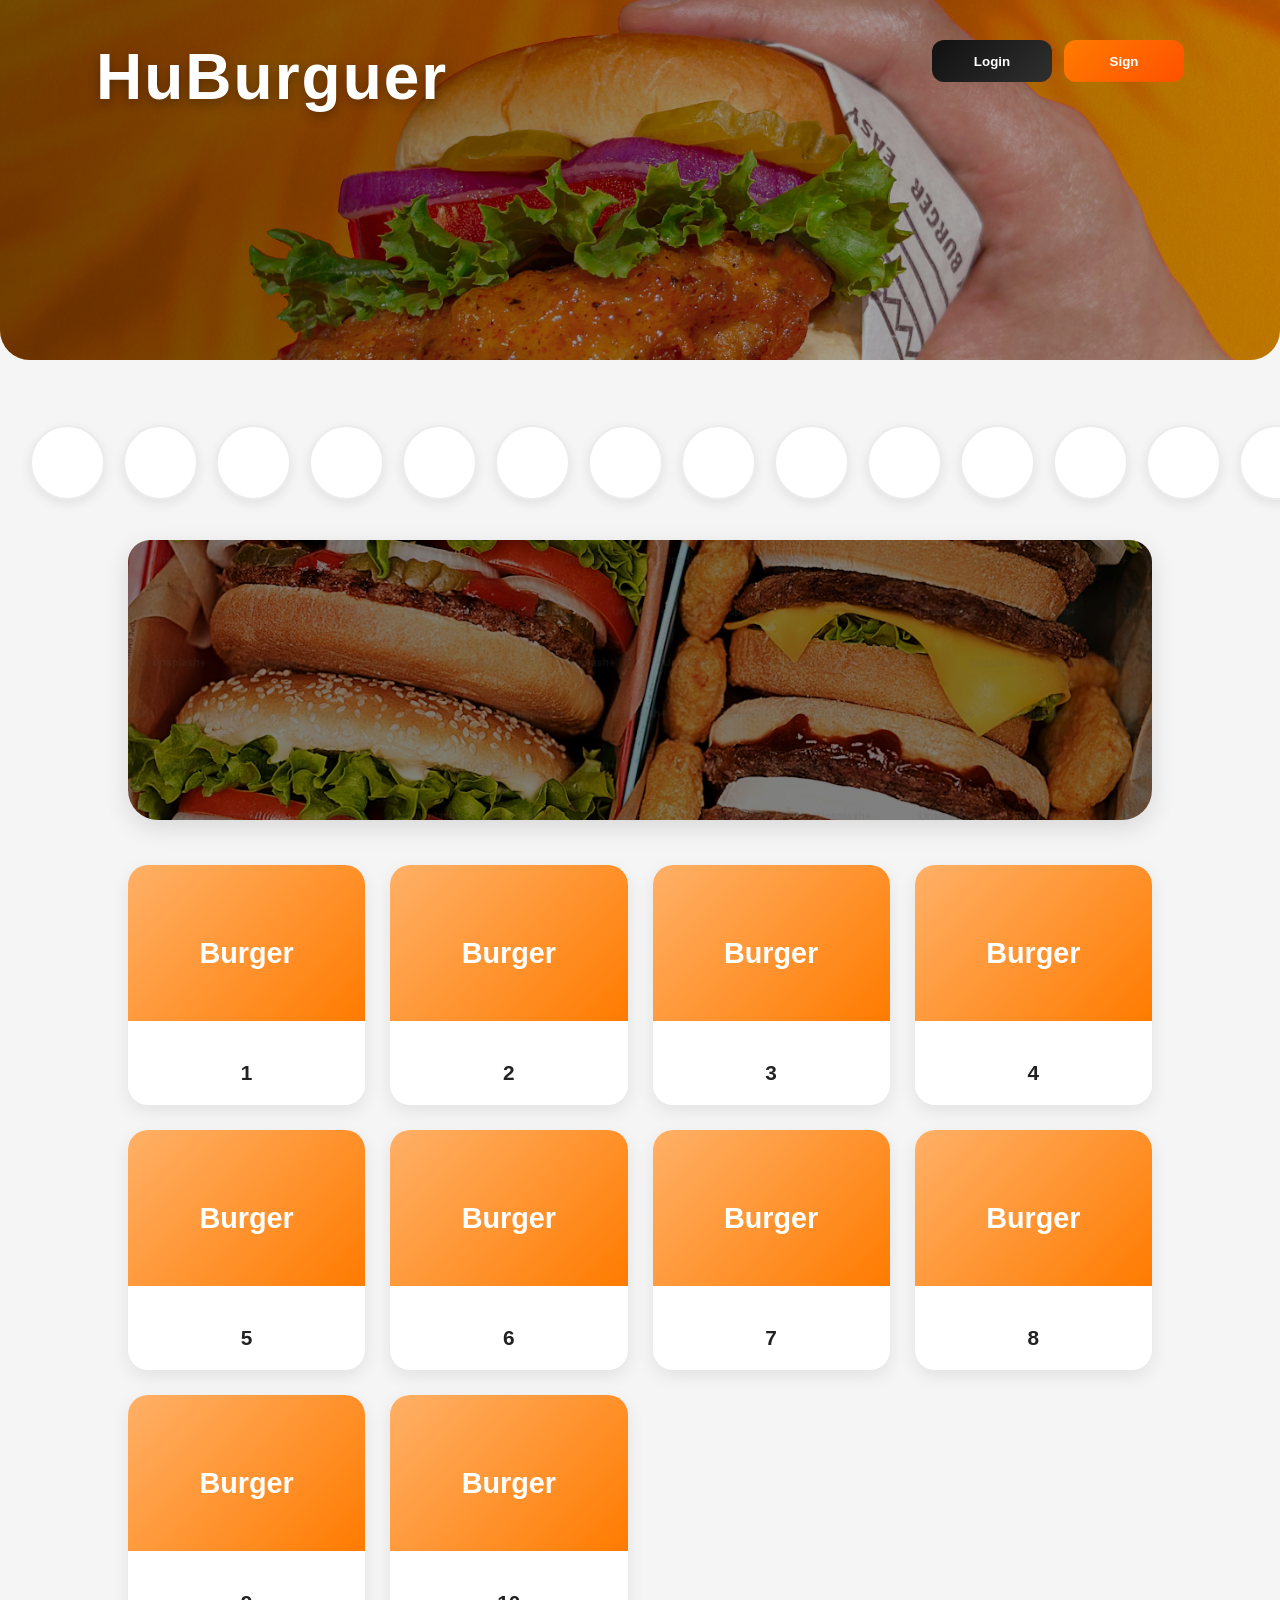
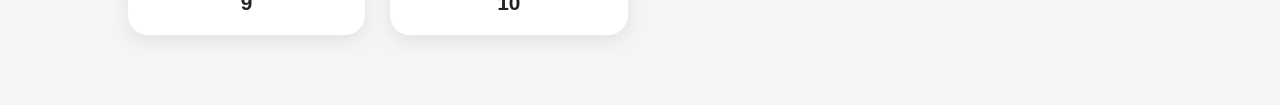
<file: index.html>
<!DOCTYPE html>
<html lang="en">

<head>
    <meta charset="UTF-8">
    <meta name="viewport" content="width=device-width, initial-scale=1.0">
    <link rel="stylesheet" href="/styles/style.css">
    <script defer src="/scripts/script.js"></script>
    <link rel="stylesheet" href="https://cdnjs.cloudflare.com/ajax/libs/font-awesome/6.7.2/css/all.min.css">
    <title>HuBurguer Home</title>
</head>

<body>
    <header id="header">
        <div id="content-itens">
            <h1 id="title">HuBurguer</h1>
            <div class="buttons">
                <button id="btn-login">Login</button>
                <button id="btn-sign">Sign</button>
            </div>
        </div>
    </header>
    <main id="main-conteiner">
        <nav id="visual-menu">
            <ul id="list-options-menu">
                <li class="category-option"></li>
                <li class="category-option"></li>
                <li class="category-option"></li>
                <li class="category-option"></li>
                <li class="category-option"></li>
                <li class="category-option"></li>
                <li class="category-option"></li>
                <li class="category-option"></li>
                <li class="category-option"></li>
                <li class="category-option"></li>
                <li class="category-option"></li>
                <li class="category-option"></li>
                <li class="category-option"></li>
                <li class="category-option"></li>
                <li class="category-option"></li>
                <li class="category-option"></li>
                <li class="category-option"></li>
                <li class="category-option"></li>
                <li class="category-option"></li>
            </ul>
        </nav>

        <section id="banner-routate"></section>

        <section id="prod-list">
            <li class="product">1</li>
            <li class="product">2</li>
            <li class="product">3</li>
            <li class="product">4</li>
            <li class="product">5</li>
            <li class="product">6</li>
            <li class="product">7</li>
            <li class="product">8</li>
            <li class="product">9</li>
            <li class="product">10</li>
        </section>
    </main>
    <footer id="footer"></footer>
</body>

</html>
</file>
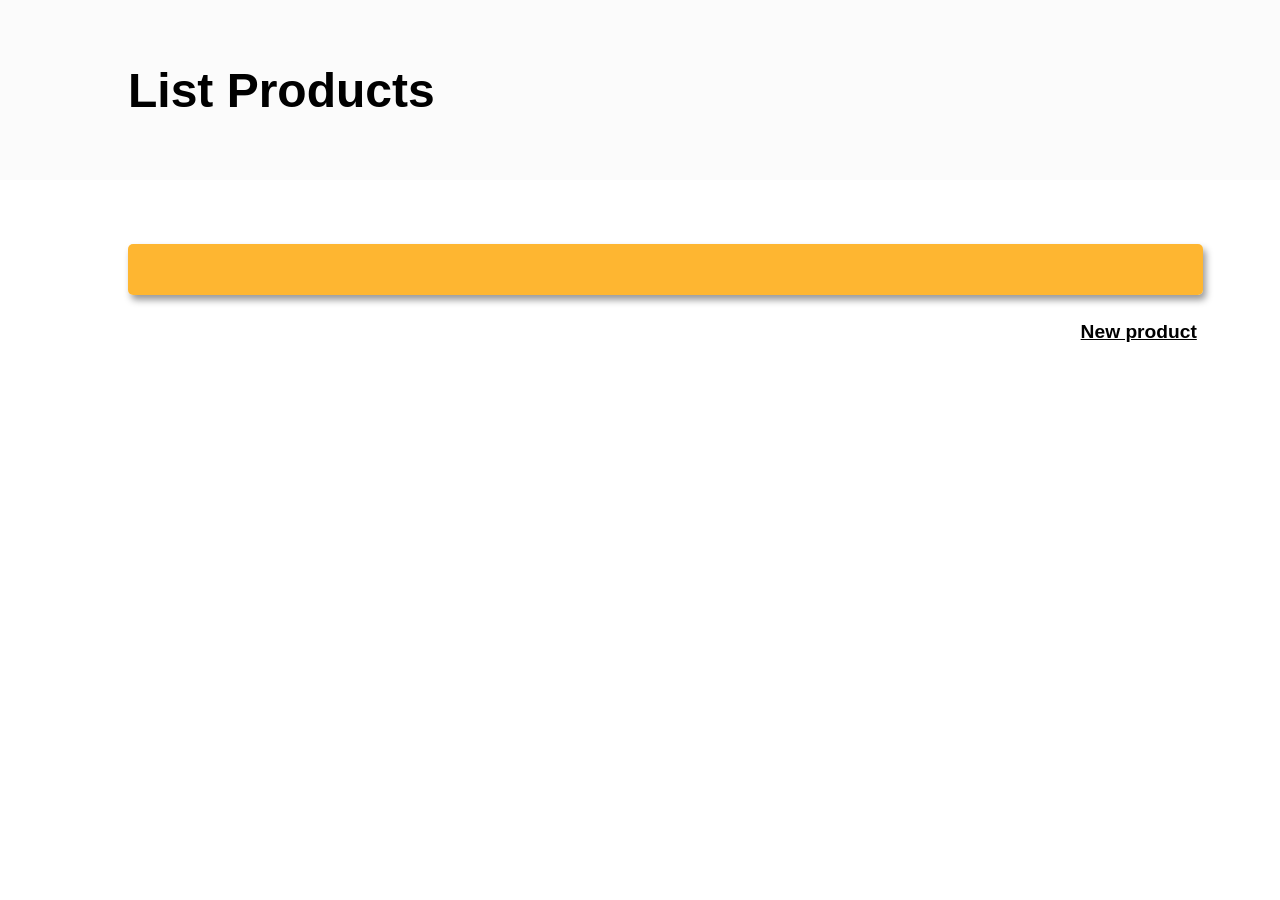
<file: pages/index.html>
<!DOCTYPE html>
<html lang="en">

<head>
    <meta charset="UTF-8">
    <meta name="viewport" content="width=device-width, initial-scale=1.0">
    <script defer src="/scripts/script.js"></script>
    <link rel="stylesheet" href="/styles/styles.css">
    <title>Home admin | HuBurguer</title>
</head>

<body>
    <header>
        <h1>List Products</h1>
    </header>

    <section id="container-form-add-product">
        <form>
            <h2>Add product</h2>
            <div class="conteiner-form-inputs">
                <div class="box">
                    <span>Product name</span>
                    <input type="text" id="name">
                </div>

                <div class="box">
                    <span>Desciption</span>
                    <input type="text" id="description">
                </div>

                <div class="box">
                    <span>Price</span>
                    <input type="number" id="price">
                </div>

                <div class="box">
                    <span>Photo Url</span>
                    <input type="url" id="photo-url">
                </div>
            </div>

            <div class="button-conteiner">
                <button type="submit" id="btn">Add Product</button>
            </div>

            <div class="return-conteiner">
                <a href="" id="return-form-link">Return</a>
            </div>
        </form>
    </section>

    <section id="list-products">
        <ul id="prod-list"></ul>
    </section>

    <div class="container-btn-add">
        <a href="" id="link-add-products">New product</a>
    </div>
</body>

</html>
</file>
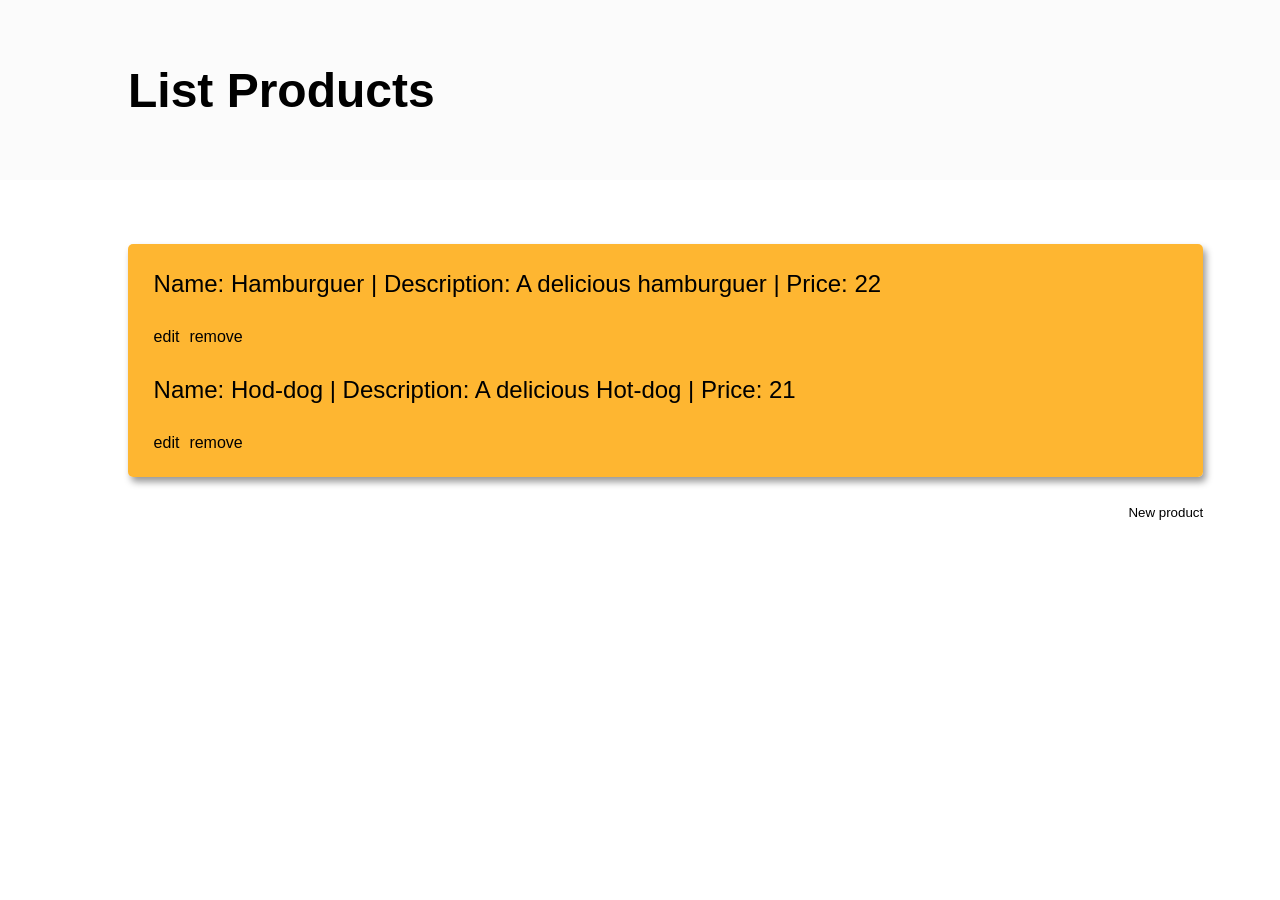
<file: pages/adminHome.html>
<!DOCTYPE html>
<html lang="en">

<head>
    <meta charset="UTF-8">
    <meta name="viewport" content="width=device-width, initial-scale=1.0">
    <script defer src="/scripts/adminHome.js"></script>
    <link rel="stylesheet" href="/styles/adminHome.css">
    <title>Home admin | HuBurguer</title>
</head>

<body>
    <header>
        <h1>List Products</h1>
    </header>

    <dialog id="add-prod-modal">
        <form>
            <div class="tittle">
                <h2>Add product</h2>
            </div>
            <div class="conteiner-form-inputs">
                <div class="box">
                    <span>Product name</span>
                    <input type="text" id="name">
                </div>

                <div class="box">
                    <span>Desciption</span>
                    <input type="text" id="description">
                </div>

                <div class="box">
                    <span>Price</span>
                    <input type="number" id="price">
                </div>

                <div class="box">
                    <span>Photo Url</span>
                    <input type="url" id="photo-url">
                </div>
            </div>

            <div class="button-conteiner">
                <button type="submit" id="btn">Add Product</button>

                <button type="button" id="return-form-link">Return</button>
            </div>
        </form>
    </dialog>

    <section id="list-products">
        <ul id="prod-list"></ul>
    </section>

    <div class="container-btn-add">
        <button type="button" id="open-add-products">New product</button>
    </div>
</body>

</html>
</file>
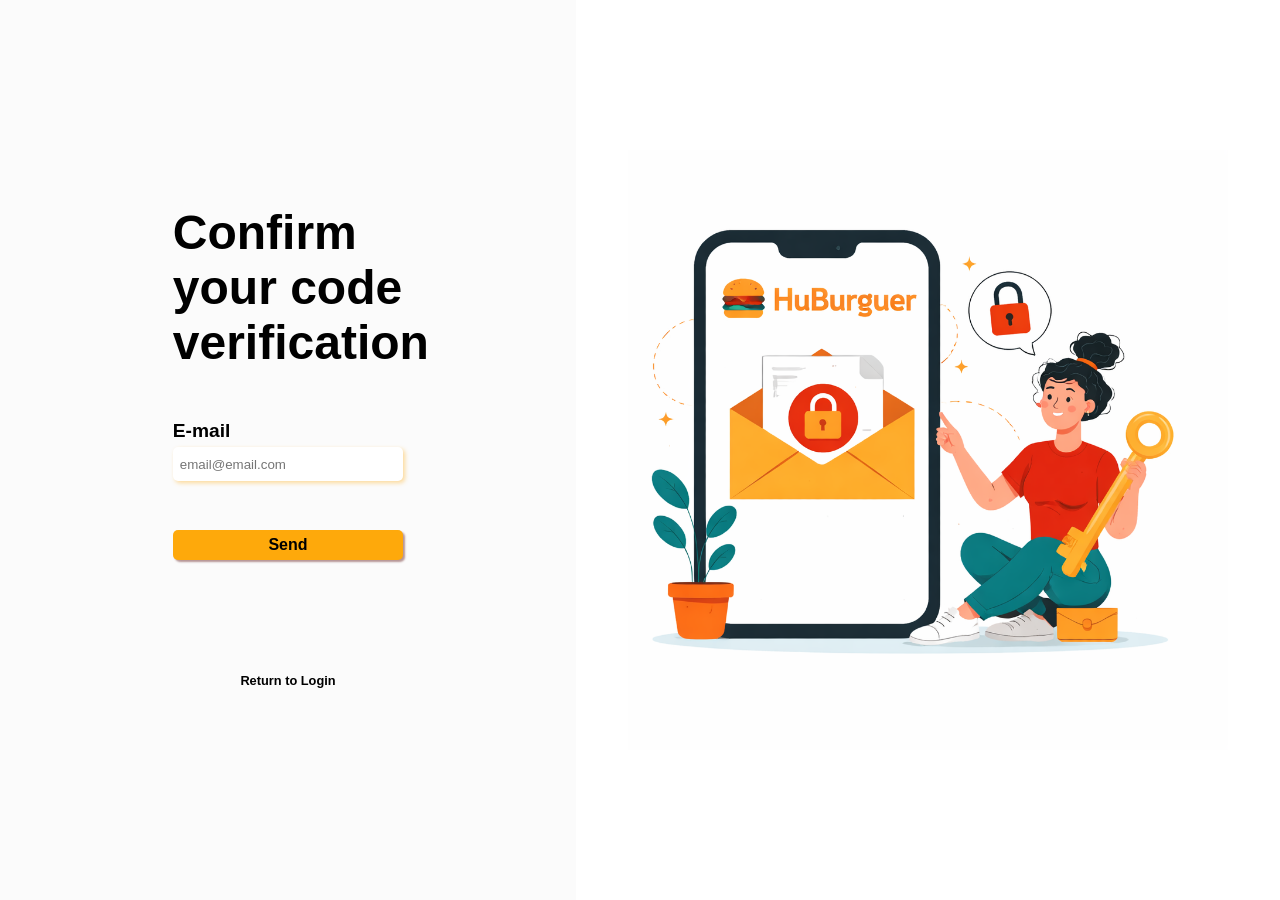
<file: pages/forgotPassword.html>
<!DOCTYPE html>
<html lang="en">

<head>
    <meta charset="UTF-8">
    <meta name="viewport" content="width=device-width, initial-scale=1.0">
    <script defer src="/scripts/forgotPassword.js"></script>
    <link rel="stylesheet" href="/styles/forgotPassword.css">
    <title>Forgot you password | HuBurguer</title>
</head>

<body>
    <section id="form-conteiner">
        <form id="login-form">
            <h1> Confirm your code verification</h1>
            <div class="box">
                <span>E-mail</span>
                <input type="text" id="mail" placeholder="email@email.com">
            </div>

            <button type="submit" id="btn">Send</button>
        </form>
        <button id="btn-return-login">Return to Login</button>
    </section>
    <section id="side-space">
        <img src="/assets/img/ChatGPT Image 29 de mar. de 2026, 17_59_19.png"
            alt="Uma mulher sentada e um celular grande ao seu lado com um icone de email dentro." class="img-password">
    </section>
</body>

</html>
</file>
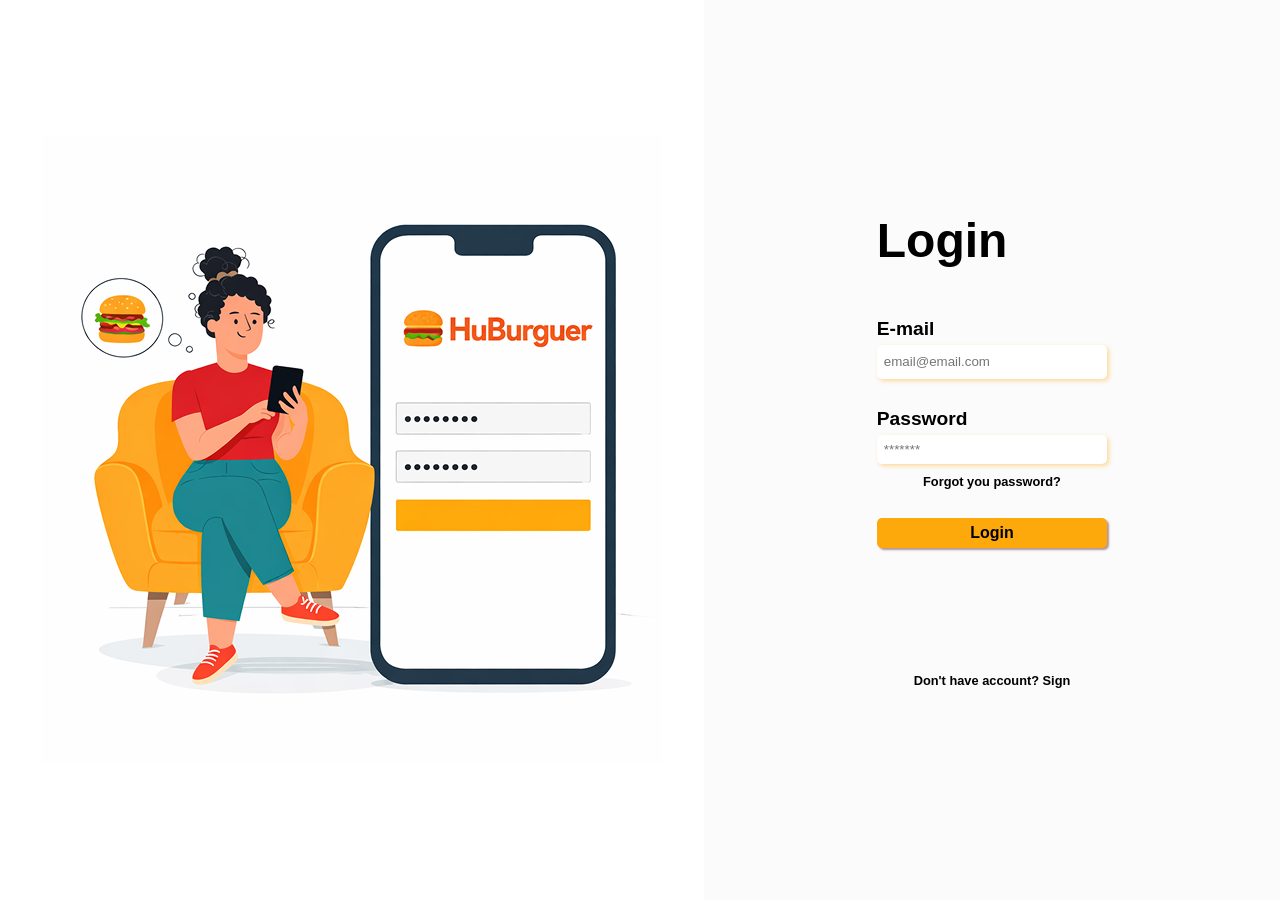
<file: Pages/login.html>
<!DOCTYPE html>
<html lang="en">

<head>
    <meta charset="UTF-8">
    <meta name="viewport" content="width=device-width, initial-scale=1.0">
    <script defer src="/scripts/login.js"></script>
    <link rel="stylesheet" href="/styles/login.css">
    <title>Login HuBurguer</title>
</head>

<body>
    <section id="side-space">
        <img src="/assets/img/ChatGPT Image 29 de mar. de 2026, 11_37_15 1.png"
            alt="Uma mulher sentada em uma poltrona e um celular grande ao seu lado, com 2 campos de input e um botao para login.">
    </section>
    <section id="form-conteiner">
        <form id="login-form">
            <h1>Login</h1>
            <div class="box">
                <span>E-mail</span>
                <input type="text" id="mail" placeholder="email@email.com">
            </div>

            <div class="box">
                <span>Password</span>
                <input type="password" id="pass" placeholder="*******">
                <button id="forgot-password">Forgot you password?</button>
            </div>
            <button type="submit" id="btn">Login</button>
        </form>
        <button id="btn-open-sign">Don't have account? Sign</button>
    </section>
</body>

</html>
</file>
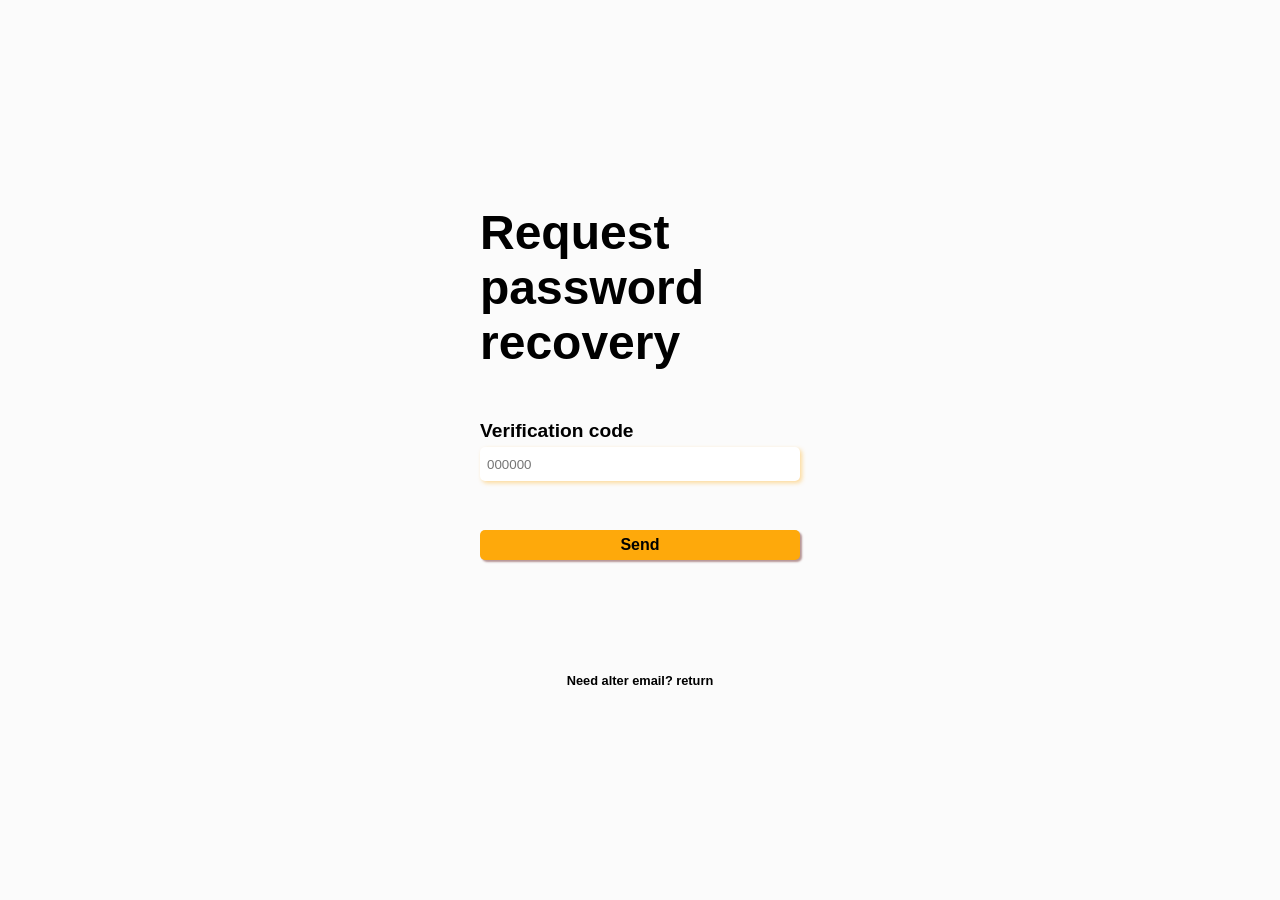
<file: pages/resetPassword.html>
<!DOCTYPE html>
<html lang="en">

<head>
    <meta charset="UTF-8">
    <meta name="viewport" content="width=device-width, initial-scale=1.0">
    <script defer src="/scripts/resetPassword.js"></script>
    <link rel="stylesheet" href="/styles/resetPassword.css">
    <title>Login HuBurguer</title>
</head>

<body>
    <section id="form-container">
        <form id="code-form">
            <h1> Request password recovery</h1>
            <div class="box">
                <span>Verification code</span>
                <input type="text" id="code" placeholder="000000">
            </div>

            <button type="submit" id="btn">Send</button>
        </form>
        <button id="btn-return-forgot">Need alter email? return</button>
    </section>
</body>

</html>
</file>
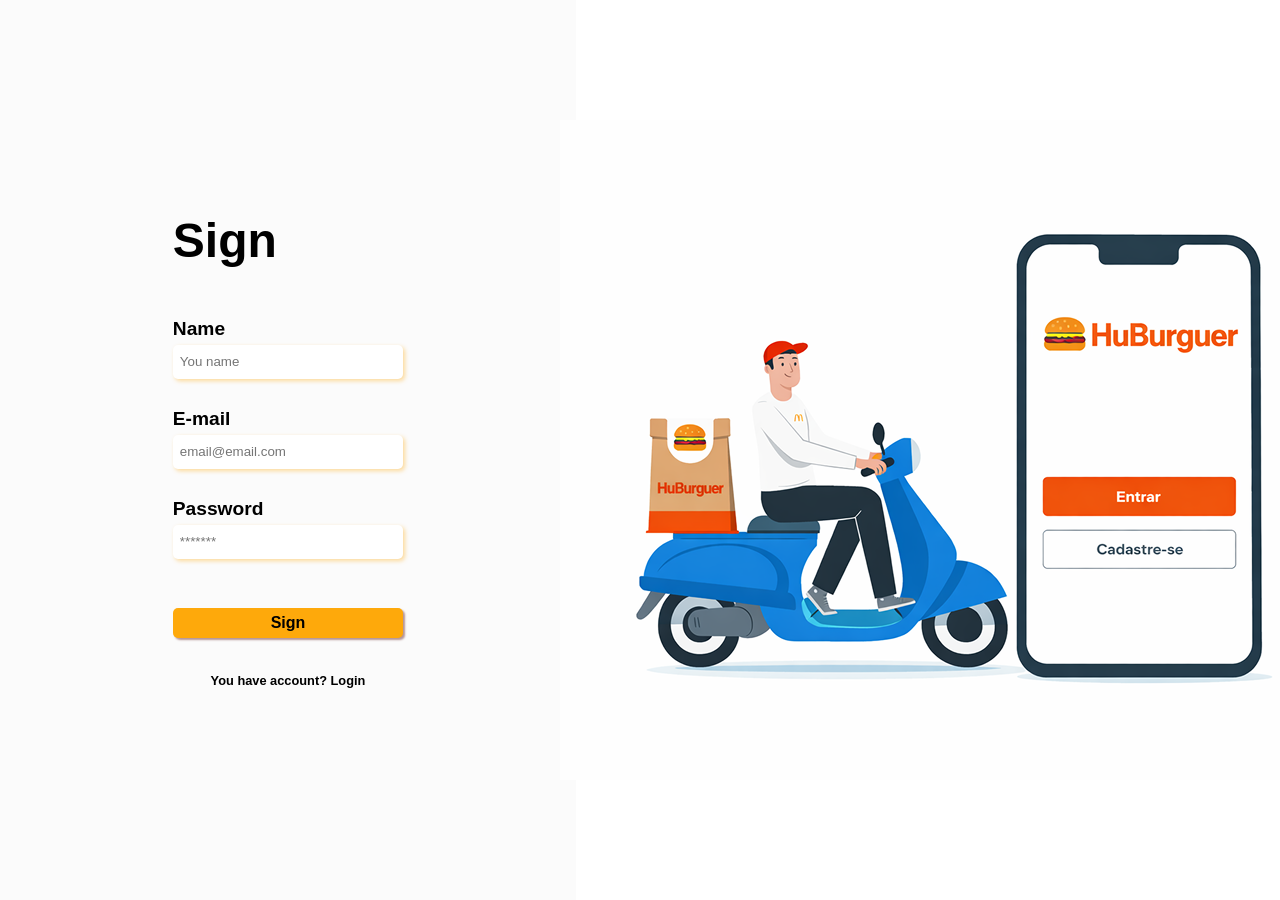
<file: pages/sign.html>
<!DOCTYPE html>
<html lang="en">

<head>
    <meta charset="UTF-8">
    <meta name="viewport" content="width=device-width, initial-scale=1.0">
    <script defer src="/scripts/sign.js"></script>
    <link rel="stylesheet" href="/styles/sign.css">
    <title>Login HuBurguer</title>
</head>

<body>
    <section id="form-conteiner">
        <form id="login-form">
            <h1>Sign</h1>
            <div class="box">
                <span>Name</span>
                <input type="text" id="name" placeholder="You name">
            </div>

            <div class="box">
                <span>E-mail</span>
                <input type="email" id="mail" placeholder="email@email.com">
            </div>

            <div class="box">
                <span>Password</span>
                <input type="password" id="pass" placeholder="*******">
            </div>
            <button type="submit" id="btn">Sign</button>
        </form>
        <button id="btn-open-login">You have account? Login</button>
    </section>
    <section id="side-space">
        <img src="/assets/img/ChatGPT Image 29 de mar. de 2026, 11_38_05 1.png"
            alt="Um intregador de comida em uma moto com a logo do Huburguer estampado, em sua bolsa, com um celular ao lado">
    </section>
</body>

</html>
</file>
<file: styles/style.css>
* {
    margin: 0;
    padding: 0;
    box-sizing: border-box;
}

body {
    width: 100%;
    min-height: 100vh;
    font-family: Arial, Helvetica, sans-serif;
    background: #f5f5f5;
    color: #222;
}

header {
    width: 100%;
    min-height: 360px;
    display: flex;
    justify-content: center;
    position: fixed;
    top: 0;
    left: 0;
    z-index: 1000;

    background-image: url("/assets/img/israel-pina-sKPUaEl5wsY-unsplash.jpg");
    background-size: cover;
    background-position: center;

    border-bottom-left-radius: 30px;
    border-bottom-right-radius: 30px;
    overflow: hidden;

    transition: all 0.4s ease;
}

header.scrolled {
    min-height: 150px;
    background: linear-gradient(120deg, #e7b2b2, #ffa755);
    border-radius: 0;
    box-shadow: 0 4px 15px rgba(0, 0, 0, 0.08);
}

header::before {
    content: "";
    position: absolute;
    inset: 0;
    background: linear-gradient(90deg,
            rgba(0, 0, 0, 0.55),
            rgba(0, 0, 0, 0.25));
    transition: 0.4s;
}

header.scrolled::before {
    opacity: 0;
}

#content-itens {
    position: relative;
    z-index: 2;
    margin-top: 40px;
    width: 85%;
    display: flex;
    justify-content: space-between;
    align-items: center;
    transition: 0.4s;
}

header.scrolled #content-itens {
    margin-top: 20px;
}

main {
    margin-top: 380px;
}

#content-itens {
    position: relative;
    z-index: 2;
    margin-top: 40px;
    width: 85%;
    display: flex;
    justify-content: space-between;
    align-items: flex-start;
}

#title {
    font-size: 4rem;
    color: white;
    font-weight: 700;
    letter-spacing: 2px;
    text-shadow: 0 4px 12px rgba(0, 0, 0, 0.3);
}

.buttons {
    display: flex;
    gap: 12px;
}

#btn-login,
#btn-sign {
    width: 120px;
    height: 42px;
    border: none;
    border-radius: 12px;
    font-weight: bold;
    cursor: pointer;
    transition: 0.3s ease;
}

#btn-login {
    color: white;
    background: linear-gradient(135deg, #111, #2f2f2f);
}

#btn-sign {
    color: white;
    background: linear-gradient(135deg, #ff7b00, #ff5100);
}

#btn-login:hover,
#btn-sign:hover {
    transform: translateY(-2px);
}

main {
    display: flex;
    flex-direction: column;
    align-items: center;
    padding: 30px 0 70px;
}

#visual-menu {
    width: 100%;
    overflow-x: auto;
    padding: 15px 0;
}

#list-options-menu {
    display: flex;
    gap: 18px;
    width: max-content;
    min-width: 80%;
    margin: 0 auto;
    padding: 0 30px;
    list-style: none;
}

::-webkit-scrollbar {
    display: none;
}

.category-option {
    min-width: 75px;
    height: 75px;
    border-radius: 50%;
    background: white;
    border: 2px solid #ececec;
    box-shadow: 0 4px 12px rgba(0, 0, 0, 0.08);
    transition: 0.3s ease;
}

.category-option:hover {
    transform: scale(1.08);
    border-color: #ff7b00;
    cursor: pointer;
}

#banner-routate {
    width: 80%;
    height: 280px;
    margin-top: 25px;
    border-radius: 22px;
    background: linear-gradient(135deg, #ff944d, #ff6b00);
    background-image: url("/assets/img/premium_photo-1683619761464-6b7c9a2716a8.avif");
    background-size: cover;
    background-position: center;

    filter: brightness(50%);

    border-bottom-left-radius: 30px;
    border-bottom-right-radius: 30px;
    overflow: hidden;

    transition: all 0.4s ease;

    box-shadow: 0 8px 25px rgba(0, 0, 0, 0.12);
    transition: 0.4s ease;
}

#prod-list {
    width: 80%;
    margin-top: 45px;
    list-style: none;
    display: grid;
    grid-template-columns: repeat(auto-fit, minmax(230px, 1fr));
    gap: 25px;
}

.product {
    min-height: 240px;
    border-radius: 20px;
    background: white;
    box-shadow: 0 6px 18px rgba(0, 0, 0, 0.08);
    display: flex;
    align-items: flex-end;
    justify-content: center;
    padding: 20px;
    font-size: 1.3rem;
    font-weight: bold;
    position: relative;
    overflow: hidden;
    transition: 0.3s ease;
}

.product::before {
    content: "";
    position: absolute;
    top: 0;
    width: 100%;
    height: 65%;
    background: linear-gradient(135deg, #ffb067, #ff7b00);
}

.product::after {
    content: "Burger";
    position: absolute;
    top: 30%;
    font-size: 1.8rem;
    color: white;
    font-weight: bold;
}

.product:hover {
    transform: translateY(-6px);
    cursor: pointer;
}
</file>
<file: styles/styles.css>
* {
    padding: 0;
    margin: 0;
}

body {
    display: flex;
    flex-direction: column;

    align-items: center;

    width: 100%;
    height: 100vh;

    font-family: Arial, Helvetica, sans-serif;
}

header {
    display: flex;
    align-items: center;

    width: 100%;
    height: 20vh;

    background-color: rgba(241, 241, 241, 0.266);
}

h1 {
    margin-left: 10%;

    font-size: 3rem;
}

#container-form-add-product {
    display: none;
    align-items: center;
    justify-content: center;

    position: fixed;
    z-index: 0;

    width: 100%;
    height: 100vh;

    background-color: rgba(0, 0, 0, 0.74);
}

form {
    display: flex;
    flex-direction: column;

    background-color: rgb(202, 202, 202);

    box-shadow: rgba(0, 0, 0, 0.404) 0px 0px 50px;
    border-radius: 5px;

    padding: 2%;

    width: 60%;
    height: 50vh;
}

h2 {
    font-size: 3rem;
    margin-bottom: 5%;
}

.conteiner-form-inputs {
    display: flex;
    flex-wrap: wrap;

    width: 100%;
}

.box {
    display: flex;
    flex-direction: column;

    width: 40%;
    margin-right: 10%;
}

span {
    font-size: 1.2rem;
    font-weight: 600;
    margin-bottom: 5px;
    margin-top: 10px;

}

input {
    width: 80%;
    height: 20px;
    padding: 5px;
    border-radius: 5px;

    border-color: transparent;
    box-shadow: rgba(254, 169, 11, 0.404) 2px 2px 4px;
}

input:hover {
    box-shadow: rgb(254, 169, 11) 2px 2px 8px;
    transition: 1s ease;
}

.button-conteiner {
    display: flex;

    width: 100%;
    height: auto;

    align-items: center;
    justify-content: center;
}

#btn{
    cursor: pointer;

    width: 300px;

    margin-top: 30px;
    height: 30px;
    border-radius: 5px;

    background-color: rgb(254, 169, 11);
    color: white;

    border: none;

    font-size: 1rem;
    font-weight: 600;
    box-shadow: rgba(100, 26, 26, 0.453) 2px 2px 2px;
}

#btn:hover {
    transform: scale(102%);
    box-shadow: rgba(100, 26, 26, 0.453) 2px 2px 8px;
    transition: 0.5s ease;
}


#list-products {
    display: flex;
    flex-direction: column;

    width: 100%;
    height: auto;
}

ul {
    display: flex;
    flex-direction: column;
    width: 80%;
    padding: 2%;

    border-radius: 5px;
    box-shadow: rgba(0, 0, 0, 0.404) 3px 5px 7px;

    margin-top: 5%;
    margin-left: 10%;
    list-style: none;

    gap: 30px;

    background-color: #fea90cd8;
}

li {
    font-size: 1.5rem;
}

.btn-prod-conteiner {
    display: flex;

    width: 10%;
    gap: 10px;
}

.btn-update {
    font-size: 1rem;
}

.btn-remove {
    font-size: 1rem;
}

.container-btn-add {
    width: 100%;
    text-align: end;
    margin-top: 2%;
}

a {
    font-weight: 700;
    font-size: 1.2rem;

    color: rgb(0, 0, 0);

    margin-right: 6.5%;
}

a:hover {
    text-decoration: none;
}
</file>
<file: styles/adminHome.css>
* {
    padding: 0;
    margin: 0;
}

body {
    display: flex;
    flex-direction: column;

    align-items: center;

    width: 100%;
    height: 100vh;

    font-family: Arial, Helvetica, sans-serif;
}

header {
    display: flex;
    align-items: center;

    width: 100%;
    height: 20vh;

    background-color: rgba(241, 241, 241, 0.266);
}

h1 {
    margin-left: 10%;

    font-size: 3rem;
}

#add-prod-modal:not([open]) {
    display: none;
}

  dialog::backdrop {
    background-color: rgba(0, 0, 0, 0.7); /* Estilo do backdrop */
  }

#add-prod-modal:open {
    display: flex;
    align-items: center;
    justify-content: center;

    position: fixed;
    z-index: 0;
    
    width: 100%;
    height: 100vh;

    background-color: transparent;
    border: none;
}


form {
    display: flex;
    flex-direction: column;
    align-items: center;

    background-color: rgb(202, 202, 202);

    box-shadow: rgba(0, 0, 0, 0.404) 0px 0px 50px;
    border-radius: 5px;

    padding: 2%;

    width: 60%;
    height: 50vh;
}

.tittle {
    width: 100%;
    margin-bottom: 5%;
}

h2 {
    font-size: 3rem;

    margin-left: 4%;
}

.conteiner-form-inputs {
    display: flex;
    flex-wrap: wrap;

    justify-content: space-around;
    gap: 50px;

    width: 100%;
}

.box {
    width: 40%;
}

span {
    font-size: 1.2rem;
    font-weight: 600;
    margin-bottom: 5px;
    margin-top: 10px;

}

input {
    width: 100%;
    height: 20px;
    padding: 5px;
    border-radius: 5px;

    border-color: transparent;
    box-shadow: rgba(254, 169, 11, 0.404) 2px 2px 4px;
}

input:hover {
    box-shadow: rgb(254, 169, 11) 2px 2px 8px;
    transition: 1s ease;
}

.button-conteiner {
    display: flex;
    flex-direction: column;

    width: 95%;
    height: auto;
    gap: 10px;

    margin-top: 5%;
    align-items: center;
    justify-content: center;
}

#btn {
    cursor: pointer;

    width: 300px;

    margin-top: 30px;
    height: 30px;
    border-radius: 5px;

    background-color: rgb(254, 169, 11);
    color: white;

    border: none;

    font-size: 1rem;
    font-weight: 600;
    box-shadow: rgba(100, 26, 26, 0.453) 2px 2px 2px;
}

#return-form-link {
    cursor: pointer;
    
    border: none;
    background-color: transparent;
    margin-right: 0;
}

#btn:hover {
    transform: scale(102%);
    box-shadow: rgba(100, 26, 26, 0.453) 2px 2px 8px;
    transition: 0.5s ease;
}


#list-products {
    display: flex;
    flex-direction: column;

    width: 100%;
    height: auto;
}

ul {
    display: flex;
    flex-direction: column;
    width: 80%;
    padding: 2%;

    border-radius: 5px;
    box-shadow: rgba(0, 0, 0, 0.404) 3px 5px 7px;

    margin-top: 5%;
    margin-left: 10%;
    list-style: none;

    gap: 30px;

    background-color: #fea90cd8;
}

li {
    font-size: 1.5rem;
}

.btn-prod-conteiner {
    display: flex;

    width: 10%;
    gap: 10px;
}

.btn-update {
    font-size: 1rem;
}

.btn-remove {
    font-size: 1rem;
}

.container-btn-add {
    width: 100%;
    text-align: end;
    margin-top: 2%;
}

a {
    font-weight: 700;
    font-size: 1.2rem;

    color: rgb(0, 0, 0);
    margin-right: 6.5%;
}

a:hover {
    text-decoration: none;
}

#open-add-products {
    cursor: pointer;
    background-color: transparent;
    border: none;
    margin-right: 6%;
}
</file>
<file: styles/forgotPassword.css>
* {
    margin: 0;
    padding: 0;
}

body {
    display: flex;

    width: 100%;
    height: 100vh;

    font-family: Arial, Helvetica, sans-serif;
}

#side-space {
    display: flex;
    width: 55%;
    height: 100%;

    background-color: rgb(255, 255, 255);
    align-items: center;
    justify-content: center;
}

.img-password {
    width: 600px;
}

#form-conteiner {
    display: flex;
    flex-direction: column;
    align-items: center;
    justify-content: center;

    width: 45%;
    height: 100%;

    background-color: rgba(241, 241, 241, 0.266);
}

#login-form {
    display: flex;
    flex-direction: column;

    width: 40%;
    height: 50%;
}

h1 {
    font-size: clamp(2rem, 3rem, 4rem);
    font-weight: 700;
    margin-bottom: 40px;
}

.box {
    display: flex;
    flex-direction: column;

    height: 20%;
}

span {
    font-size: 1.2rem;
    font-weight: 600;
    margin-bottom: 5px;
    margin-top: 10px;

}

input {
    height: 20px;
    padding: 5px;
    border-radius: 5px;

    border-color: transparent;
    box-shadow: rgba(254, 169, 11, 0.404) 2px 2px 4px;
}

input:hover {
    box-shadow: rgb(254, 169, 11) 2px 2px 8px;
    transition: 1s ease;
}

button {
    cursor: pointer;
    margin-top: 30px;
    height: 30px;
    border-radius: 5px;

    background-color: rgb(254, 169, 11);
    border: none;

    font-size: 1rem;
    font-weight: 600;
    box-shadow: rgba(100, 26, 26, 0.453) 2px 2px 2px;
}

button:hover {
    transform: scale(102%);
    box-shadow: rgba(100, 26, 26, 0.453) 2px 2px 8px;
    transition: 0.5s ease;
}

#btn-return-login {
    font-weight: 700;
    font-size: 0.8rem;

    border: none;
    background-color: transparent;
    box-shadow: none;

    color: rgb(0, 0, 0);

    margin-top: 10px;
}

#btn-return-login:hover {
    text-decoration: none;
}
</file>
<file: styles/login.css>
* {
    margin: 0;
    padding: 0;
}

body {
    display: flex;

    width: 100%;
    height: 100vh;

    font-family: Arial, Helvetica, sans-serif;
}

#side-space {
    display: flex;
    width: 55%;
    height: 100%;

    background-color: rgb(255, 255, 255);
    align-items: center;
    justify-content: center;
}

#form-conteiner {
    display: flex;
    flex-direction: column;
    align-items: center;
    justify-content: center;

    width: 45%;
    height: 100%;

    background-color: rgba(241, 241, 241, 0.266);
}

#login-form {
    display: flex;
    flex-direction: column;

    width: 40%;
    height: 50%;
}

h1 {
    font-size: clamp(2rem, 3rem, 4rem);
    font-weight: 700;
    margin-bottom: 40px;
}

.box {
    display: flex;
    flex-direction: column;

    height: 20%;
}

span {
    font-size: 1.2rem;
    font-weight: 600;
    margin-bottom: 5px;
    margin-top: 10px;

}

input {
    height: 20px;
    padding: 5px;
    border-radius: 5px;

    border-color: transparent;
    box-shadow: rgba(254, 169, 11, 0.404) 2px 2px 4px;
}

input:hover {
    box-shadow: rgb(254, 169, 11) 2px 2px 8px;
    transition: 1s ease;
}

#btn {
    cursor: pointer;
    margin-top: 30px;
    height: 30px;
    border-radius: 5px;

    background-color: rgb(254, 169, 11);
    border: none;

    font-size: 1rem;
    font-weight: 600;
    box-shadow: rgba(100, 26, 26, 0.453) 2px 2px 2px;
}

#btn:hover {
    transform: scale(102%);
    box-shadow: rgba(100, 26, 26, 0.453) 2px 2px 8px;
    transition: 0.5s ease;
}

#btn-open-sign {
    cursor: pointer;

    font-weight: 700;
    font-size: 0.8rem;

    background-color: transparent;
    border: none;

    color: rgb(0, 0, 0);

    margin-top: 10px;
}

#forgot-password {
    cursor: pointer;

    font-weight: 700;
    font-size: 0.8rem;

    background-color: transparent;
    border: none;

    color: rgb(0, 0, 0);

    margin-top: 10px;
}


#forgot-password:hover {
    text-decoration: none;
}

button:hover {
    transform: scale(102%);
    transition: 0.5s ease;
}
</file>
<file: styles/sign.css>
* {
    margin: 0;
    padding: 0;
}

body {
    display: flex;

    width: 100%;
    height: 100vh;

    font-family: Arial, Helvetica, sans-serif;
}

#side-space {
    display: flex;
    width: 55%;
    height: 100%;

    background-color: rgb(255, 255, 255);
    align-items: center;
    justify-content: center;
}

#form-conteiner {
    display: flex;
    flex-direction: column;
    align-items: center;
    justify-content: center;

    width: 45%;
    height: 100%;

    background-color: rgba(241, 241, 241, 0.266);
}

#login-form {
    display: flex;
    flex-direction: column;

    width: 40%;
    height: 50%;
}

h1 {
    font-size: clamp(2rem, 3rem, 4rem);
    font-weight: 700;
    margin-bottom: 40px;
}

.box {
    display: flex;
    flex-direction: column;

    height: 20%;
}

span {
    font-size: 1.2rem;
    font-weight: 600;
    margin-bottom: 5px;
    margin-top: 10px;

}

input {
    height: 20px;
    padding: 5px;
    border-radius: 5px;

    border-color: transparent;
    box-shadow: rgba(254, 169, 11, 0.404) 2px 2px 4px;
}

input:hover {
    box-shadow: rgb(254, 169, 11) 2px 2px 8px;
    transition: 1s ease;
}

#btn {
    cursor: pointer;
    margin-top: 30px;
    height: 30px;
    border-radius: 5px;

    background-color: rgb(254, 169, 11);
    border: none;

    font-size: 1rem;
    font-weight: 600;
    box-shadow: rgba(100, 26, 26, 0.453) 2px 2px 2px;
}

#btn:hover {
    transform: scale(102%);
    box-shadow: rgba(100, 26, 26, 0.453) 2px 2px 8px;
    transition: 0.5s ease;
}

#btn-open-login {
    cursor: pointer;
    font-weight: 700;
    font-size: 0.8rem;

    background-color: transparent;
    border: none;

    color: rgb(0, 0, 0);

    margin-top: 10px;
}


a:hover {
    text-decoration: none;
}
</file>
<file: styles/resetPassword.css>
* {
    margin: 0;
    padding: 0;
}

body {
    display: flex;

    width: 100%;
    height: 100vh;

    font-family: Arial, Helvetica, sans-serif;
}

#form-container {
    display: flex;
    flex-direction: column;
    align-items: center;
    justify-content: center;

    width: 100%;
    height: 100%;

    background-color: rgba(241, 241, 241, 0.266);
}

#code-form {
    display: flex;
    flex-direction: column;
    
    
    width: 25%;
    height: 50%;
}

h1 {
    font-size: clamp(2rem, 3rem, 4rem);
    font-weight: 700;
    margin-bottom: 40px;
}

.box {
    display: flex;
    flex-direction: column;

    height: 20%;
}

span {
    font-size: 1.2rem;
    font-weight: 600;
    margin-bottom: 5px;
    margin-top: 10px;

}

input {
    height: 20px;
    padding: 5px;
    border-radius: 5px;

    border-color: transparent;
    box-shadow: rgba(254, 169, 11, 0.404) 2px 2px 4px;
}

input:hover {
    box-shadow: rgb(254, 169, 11) 2px 2px 8px;
    transition: 1s ease;
}

button {
    cursor: pointer;
    margin-top: 30px;
    height: 30px;
    border-radius: 5px;

    background-color: rgb(254, 169, 11);
    border: none;

    font-size: 1rem;
    font-weight: 600;
    box-shadow: rgba(100, 26, 26, 0.453) 2px 2px 2px;
}

button:hover {
    transform: scale(102%);
    box-shadow: rgba(100, 26, 26, 0.453) 2px 2px 8px;
    transition: 0.5s ease;
}

#btn-return-forgot {
    font-weight: 700;
    font-size: 0.8rem;

    border: none;
    background-color: transparent;
    box-shadow: none;

    color: rgb(0, 0, 0);

    margin-top: 10px;
}

#btn-return-forgot:hover {
    text-decoration: none;
}
</file>
